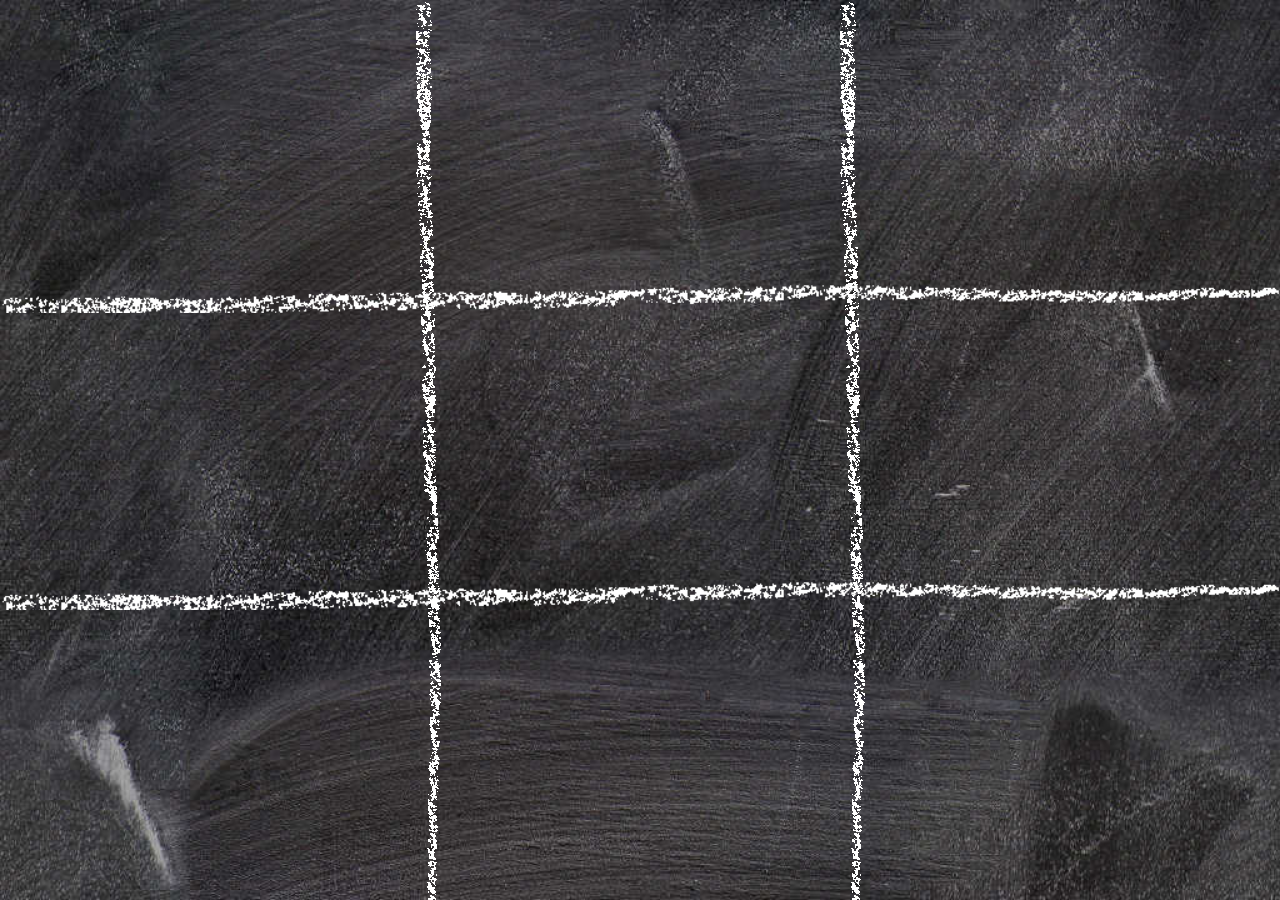
<file: index.html>
<!DOCTYPE html>
<html>
<head>
  <title>Tic-Tac-Toe</title>
  <meta name="viewport" content="width=device-width, initial-scale=1" />
  <meta name="description" content="Plain JavaScript responsive implementation of the popular game." />
  <meta property="og:image" content="http://hqcasanova.github.io/DOM-and-jQuery-basics/screenshot.png" />
  <meta property="og:description" content="Plain JavaScript responsive implementation of the popular game." />
  <link rel="stylesheet" type="text/css" href="styles.css">
</head>
<body>
  <span class="preload-css"></span>
  <img src="blackboard.jpg" alt="" />
  <div class="dividerh"></div>
  <div class="dividerh second"></div>
  <div class="dividerv"></div>
  <div class="dividerv second"></div>
  <table>
    <tr>
      <td id="1"></td>
      <td id="2"></td>
      <td id="4"></td>
    </tr>
    <tr>
      <td id="8"></td>
      <td id="16"></td>
      <td id="32"></td>
    </tr>
    <tr>
      <td id="64"></td>
      <td id="128"></td>
      <td id="256"></td>
    </tr>
  </table>
  <div id="modal">
      <p class="message">
        <span id="winner"></span><br>
        Press for a new game
      </p>
  </div>
  <script src="game.js"></script> 
</body>
</html>
</file>
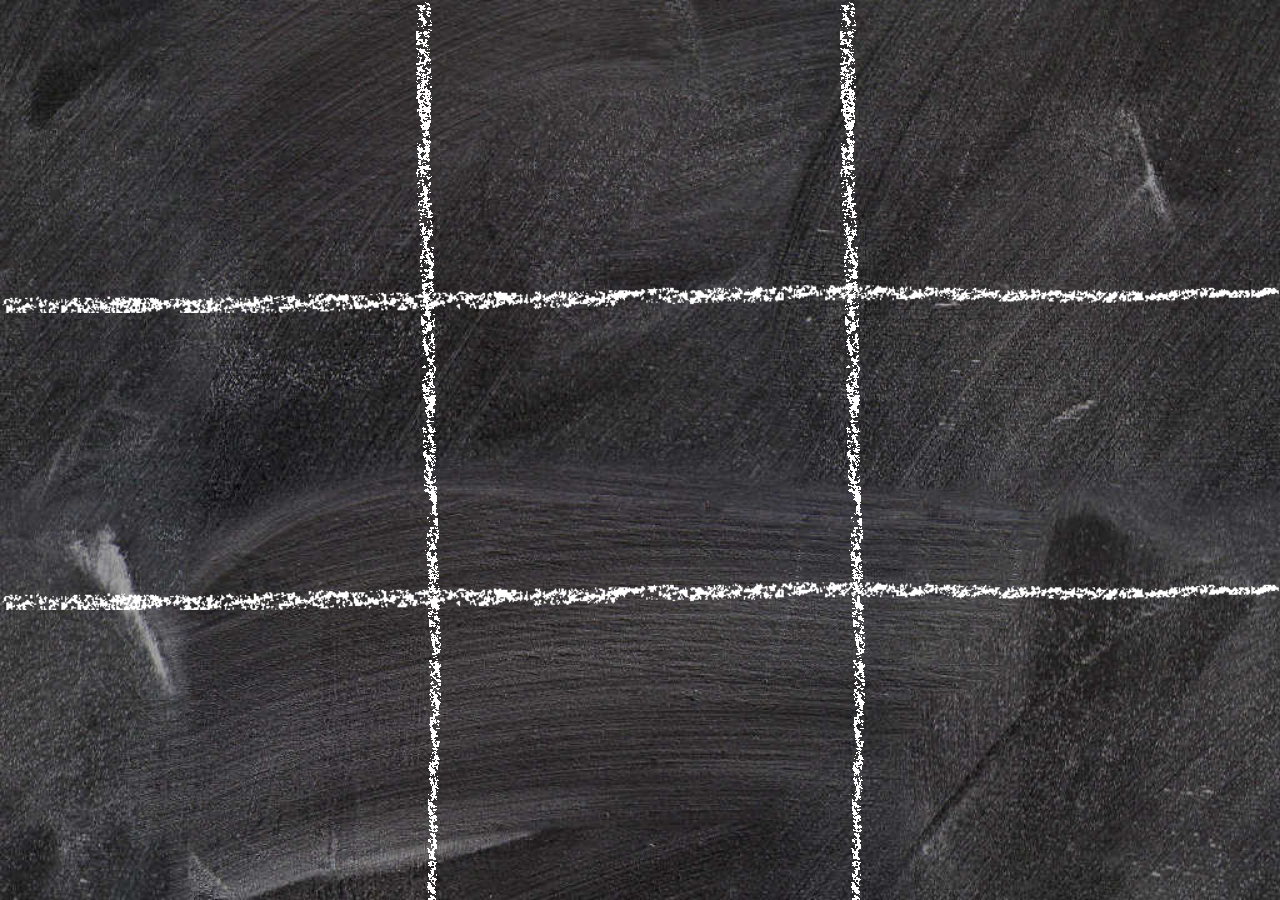
<file: tictactoe/tictactoe.html>
<!DOCTYPE html>
<html>
<head>
  <title>Tic-Tac-Toe</title>
  <meta name="viewport" content="width=device-width, initial-scale=1" />
  <link rel="stylesheet" type="text/css" href="styles.css">
</head>
<body>
  <div class="dividerh"></div>
  <div class="dividerh second"></div>
  <div class="dividerv"></div>
  <div class="dividerv second"></div>
  <table>
    <tr>
      <td id="1"></td>
      <td id="2"></td>
      <td id="4"></td>
    </tr>
    <tr>
      <td id="8"></td>
      <td id="16"></td>
      <td id="32"></td>
    </tr>
    <tr>
      <td id="64"></td>
      <td id="128"></td>
      <td id="256"></td>
    </tr>
  </table>
  <div id="modal">
      <p class="message">
        <span id="winner"></span><br>
        Press for a new game
      </p>
  </div>
  <script src="game.js"></script> 
</body>
</html>
</file>
<file: styles.css>
@font-face {
    font-family: 'eraserregular';
    src: url('eraserregular-webfont.eot');
    src: url('eraserregular-webfont.eot?#iefix') format('embedded-opentype'),
         url('eraserregular-webfont.woff2') format('woff2'),
         url('eraserregular-webfont.woff') format('woff'),
         url('eraserregular-webfont.ttf') format('truetype');
    font-weight: normal;
    font-style: normal;
}

html, body, td, tr, table, p, div {
  margin: 0;
  padding: 0;
}
html, body {
  height: 100%;
}

.preload-css {
  background-image: url('chalk_circle.png');
  width: 0px;
  height: 0px;
}

/* Cross-browser background image */
img {
  z-index: -1;

  /* Set rules to fill background */
  min-height: 100%;
  min-width: 1024px;

  /* Set up proportionate scaling */
  width: 100%;
  height: auto;

  /* Set up positioning */
  position:fixed !important;
  position: absolute;
  top: 0;
  left: 0;
}

#modal {
  display: none;
  position: absolute;
  top: 0;
  bottom: 0;
  left: 0;
  right: 0;
  text-align: center;
}
#modal:before {
  content: '';
  display: inline-block;
  height: 100%;
  vertical-align: middle;
  margin-right: -0.25em;
}
.message {
  display: inline-block;
  padding: 1em;
  vertical-align: middle;
  line-height: 2.5em;
  font-family: sans-serif;
  color: rgb(10,10,10);
  border-radius: .5em;
  background-color: rgb(250,250,250);
}
#winner {
  font-family: 'eraserregular', sans-serif;
  font-size: 3em;
}
table {
  width: 100%;
  height: 100%;
}
.dividerh {
  position: absolute;
  height: 29px;
  width: 100%;
  top: 31.5%;
  background: url('crayonh.png') no-repeat top center;
  background-size: cover;
}
.dividerh.second {
  top: 64.5%;
}
.dividerv {
  position: absolute;
  width: 29px;
  height: 100%;
  left: 32.3%;
  background: url('crayonv.png') no-repeat top left;
  background-size: cover;
}
.dividerv.second {
  left: 65.4%;
}
td {
  width: 33%;
  height: 33%;
  text-align: center;
  font-family: 'eraserregular';
  font-size: 4em;
  color: white;
}
.cross:hover:before, .nought:hover:before {
  display: inline-block;
  width: 2em;
  line-height: 2em;
  color: black;
  text-align: center;
  background: url('chalk_circle.png') no-repeat center center;
  background-size: contain;
}

.cross:hover:before {
  content: 'X';
}
.nought:hover:before {
  content: 'O';
}

@media only screen and (min-width: 860px) {
  body {
    font-size: 120%;
  }
}

@media only screen and (min-width: 1360px) {
  body {
    font-size: 140%;
  }
}
</file>
<file: tictactoe/styles.css>
@font-face {
    font-family: 'eraserregular';
    src: url('eraserregular-webfont.eot');
    src: url('eraserregular-webfont.eot?#iefix') format('embedded-opentype'),
         url('eraserregular-webfont.woff2') format('woff2'),
         url('eraserregular-webfont.woff') format('woff'),
         url('eraserregular-webfont.ttf') format('truetype');
    font-weight: normal;
    font-style: normal;
}

html, body, td, tr, table, p, div {
  margin: 0;
  padding: 0;
}
html, body {
  height: 100%;
  background-color: black;
}
body {
  background: black url('blackboard.jpg') repeat center center;
  background-size: cover;
}
#modal {
  display: none;
  position: absolute;
  top: 0;
  bottom: 0;
  left: 0;
  right: 0;
  text-align: center;
}
#modal:before {
  content: '';
  display: inline-block;
  height: 100%;
  vertical-align: middle;
  margin-right: -0.25em;
}
.message {
  display: inline-block;
  padding: 1em;
  vertical-align: middle;
  line-height: 2.5em;
  font-family: sans-serif;
  color: rgb(10,10,10);
  border-radius: .5em;
  background-color: rgb(250,250,250);
}
#winner {
  font-family: 'eraserregular', sans-serif;
  font-size: 3em;
}
table {
  width: 100%;
  height: 100%;
}
.dividerh {
  position: absolute;
  height: 29px;
  width: 100%;
  top: 31.5%;
  background: url('crayonh.png') no-repeat top center;
  background-size: cover;
}
.dividerh.second {
  top: 64.5%;
}
.dividerv {
  position: absolute;
  width: 29px;
  height: 100%;
  left: 32.3%;
  background: url('crayonv.png') no-repeat top left;
  background-size: cover;
}
.dividerv.second {
  left: 65.4%;
}
td {
  width: 33%;
  height: 33%;
  text-align: center;
  font-family: 'eraserregular';
  font-size: 4em;
  color: white;
}
.cross:hover:before, .nought:hover:before {
  display: inline-block;
  width: 2em;
  line-height: 2em;
  color: black;
  text-align: center;
  background: url('chalk_circle.png') no-repeat center center;
  background-size: contain;
}

.cross:hover:before {
  content: 'X';
}
.nought:hover:before {
  content: 'O';
}

@media only screen and (min-width: 860px) {
  body {
    font-size: 120%;
  }
}

@media only screen and (min-width: 1360px) {
  body {
    font-size: 140%;
  }
}
</file>
